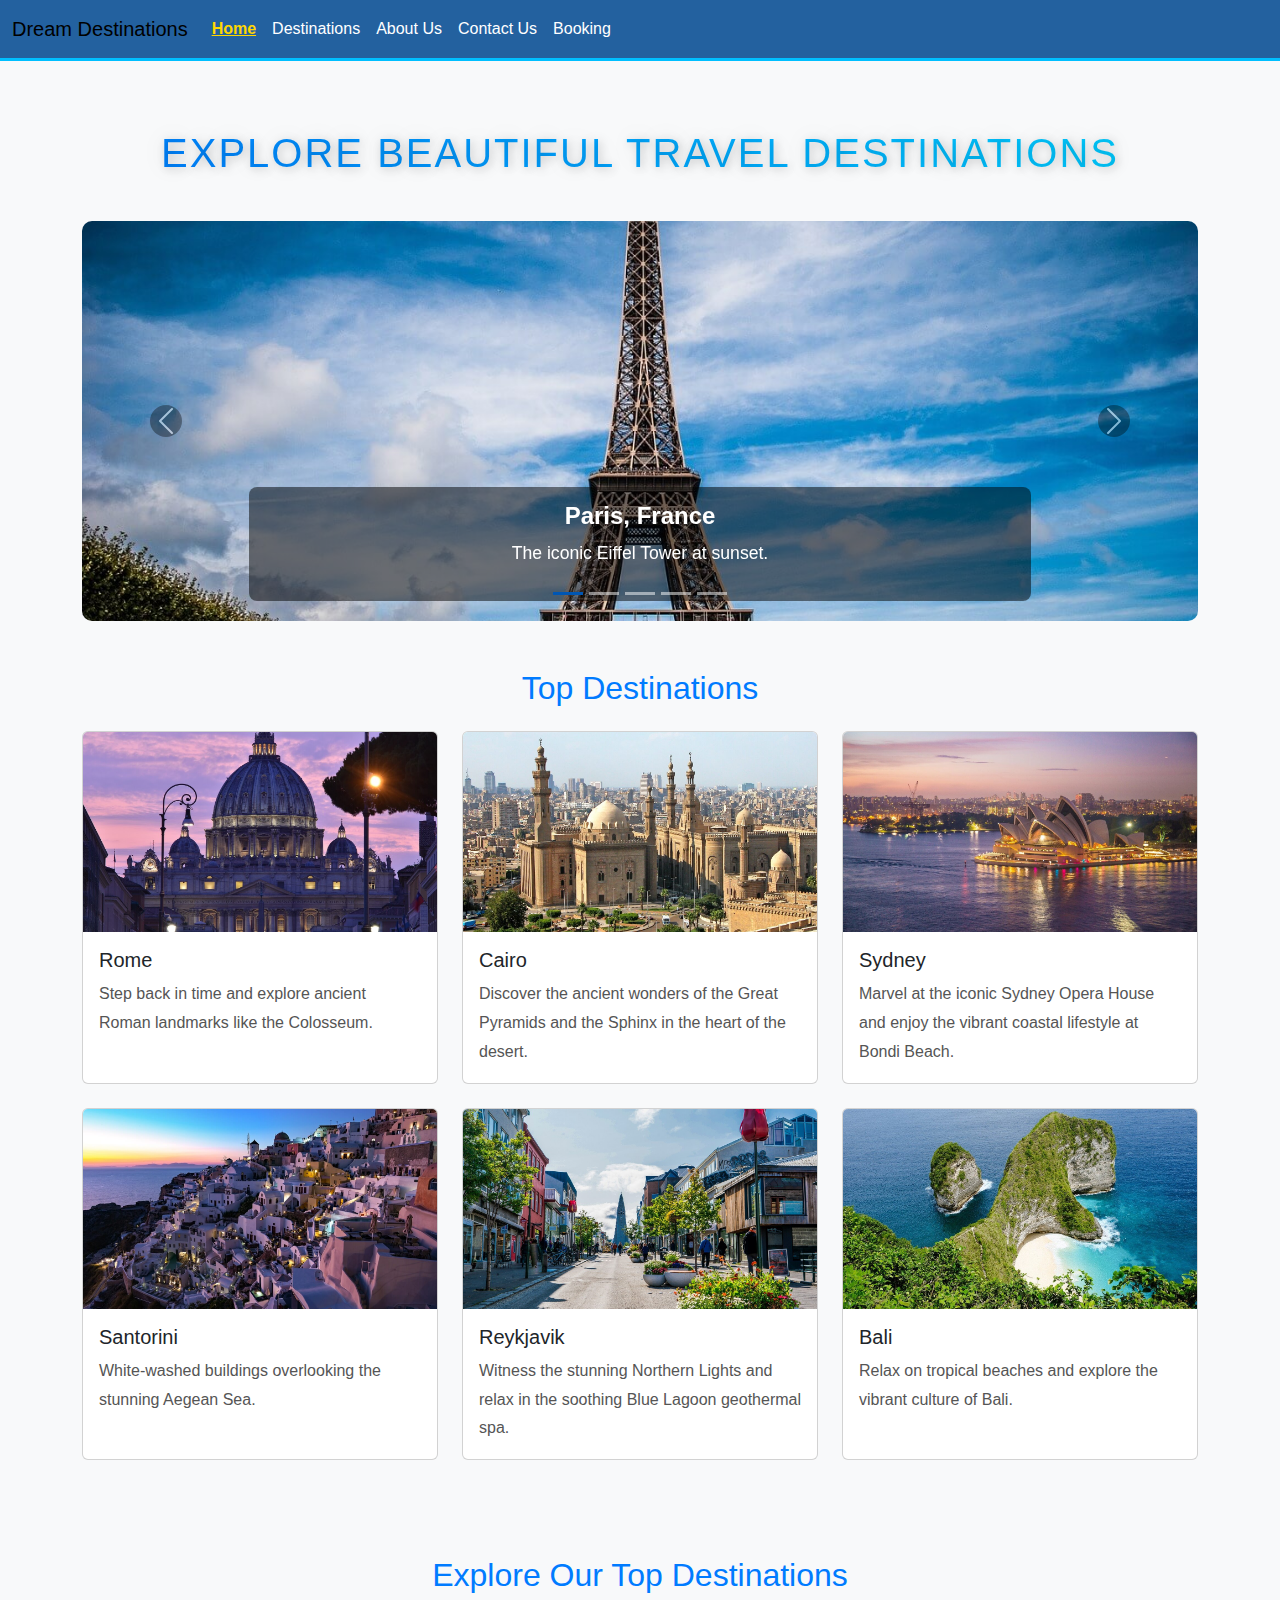
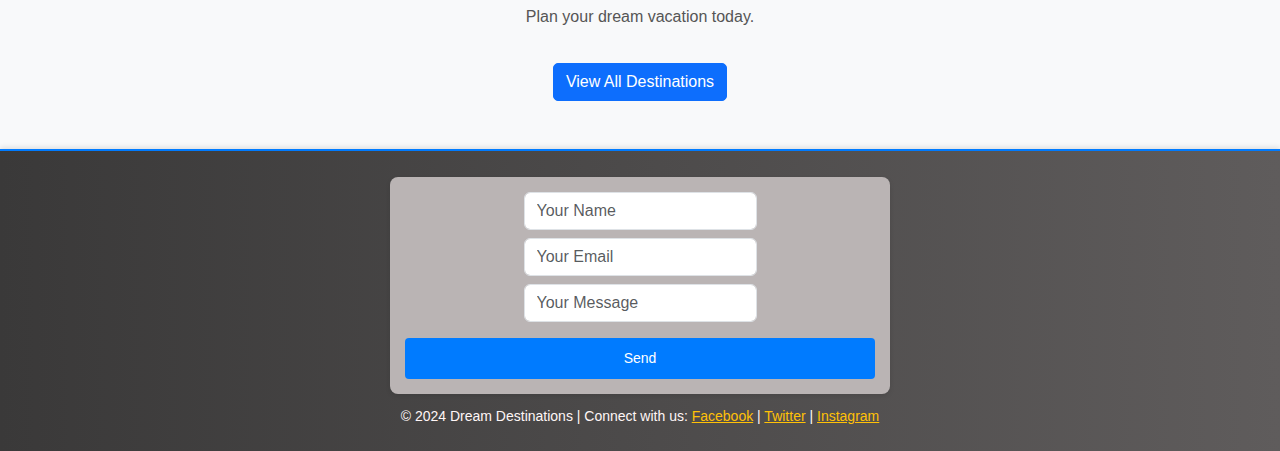
<file: index.html>
<!DOCTYPE html>
<html lang="en">

<head>
    <meta charset="UTF-8">
    <meta name="viewport" content="width=device-width, initial-scale=1.0">
    <title>Dream Destinations - Home</title>
    <link href="https://cdn.jsdelivr.net/npm/bootstrap@5.3.0/dist/css/bootstrap.min.css" rel="stylesheet">
    <link href="styles.css" rel="stylesheet">
</head>

<body>
    <!-- Navigation Bar -->
    <nav class="navbar navbar-expand-lg navbar-light bg-light">
        <div class="container-fluid">
            <a class="navbar-brand" href="index.html">Dream Destinations</a>
            <button class="navbar-toggler" type="button" data-bs-toggle="collapse" data-bs-target="#navbarNav"
                aria-controls="navbarNav" aria-expanded="false" aria-label="Toggle navigation">
                <span class="navbar-toggler-icon"></span>
            </button>
            <div class="collapse navbar-collapse" id="navbarNav">
                <ul class="navbar-nav">
                    <li class="nav-item"><a class="nav-link" href="index.html">Home</a></li>
                    <li class="nav-item"><a class="nav-link" href="destinations.html">Destinations</a></li>
                    <li class="nav-item"><a class="nav-link" href="about.html">About Us</a></li>
                    <li class="nav-item"><a class="nav-link" href="contact.html">Contact Us</a></li>
                    <li class="nav-item active"><a class="nav-link" href="booking.html">Booking</a></li>
                </ul>
            </div>
        </div>
    </nav>

    <!-- Hero Section with Carousel -->
    <div class="container mt-5">
        <!-- Page Title -->
        <h1 class="text-center mb-4">Explore Beautiful Travel Destinations</h1>

        <div id="travelCarousel" class="carousel slide" data-bs-ride="carousel" data-bs-interval="3000">
            <!-- Indicators -->
            <div class="carousel-indicators">
                <button type="button" data-bs-target="#travelCarousel" data-bs-slide-to="0" class="active"
                    aria-current="true" aria-label="Slide 1"></button>
                <button type="button" data-bs-target="#travelCarousel" data-bs-slide-to="1"
                    aria-label="Slide 2"></button>
                <button type="button" data-bs-target="#travelCarousel" data-bs-slide-to="2"
                    aria-label="Slide 3"></button>
                <button type="button" data-bs-target="#travelCarousel" data-bs-slide-to="3"
                    aria-label="Slide 4"></button>
                <button type="button" data-bs-target="#travelCarousel" data-bs-slide-to="4"
                    aria-label="Slide 5"></button>
            </div>

            <!-- Carousel images -->
            <div class="carousel-inner">
                <div class="carousel-item active">
                    <img src="Images/Paris.jpg" class="d-block w-100" alt="Paris, France" />
                    <div class="carousel-caption d-none d-md-block">
                        <h5>Paris, France</h5>
                        <p>The iconic Eiffel Tower at sunset.</p>
                    </div>
                </div>
                <div class="carousel-item">
                    <img src="Images/Kyoto.jpg" class="d-block w-100" alt="Kyoto, Japan" />
                    <div class="carousel-caption d-none d-md-block">
                        <h5>Kyoto, Japan</h5>
                        <p>Beautiful cherry blossoms in spring.</p>
                    </div>
                </div>
                <div class="carousel-item">
                    <img src="Images/New York.jpg" class="d-block w-100" alt="New York, USA" />
                    <div class="carousel-caption d-none d-md-block">
                        <h5>New York, USA</h5>
                        <p>A breathtaking view of the NYC skyline.</p>
                    </div>
                </div>
                <div class="carousel-item">
                    <img src="Images/Santorini.jpg" class="d-block w-100" alt="Santorini, Greece" />
                    <div class="carousel-caption d-none d-md-block">
                        <h5>Santorini, Greece</h5>
                        <p>White-washed buildings overlooking the Aegean Sea.</p>
                    </div>
                </div>
                <div class="carousel-item">
                    <img src="Images/Machu Picchu.jpg" class="d-block w-100" alt="Machu Picchu, Peru" />
                    <div class="carousel-caption d-none d-md-block">
                        <h5>Machu Picchu, Peru</h5>
                        <p>The ancient Incan citadel in the Andes.</p>
                    </div>
                </div>
            </div>

            <!-- Navigation arrows -->
            <button class="carousel-control-prev" type="button" data-bs-target="#travelCarousel" data-bs-slide="prev">
                <span class="carousel-control-prev-icon" aria-hidden="true"></span>
                <span class="visually-hidden">Previous</span>
            </button>
            <button class="carousel-control-next" type="button" data-bs-target="#travelCarousel" data-bs-slide="next">
                <span class="carousel-control-next-icon" aria-hidden="true"></span>
                <span class="visually-hidden">Next</span>
            </button>
        </div>
    </div> 


    <!-- "Top Destinations" Section with Cards -->
    <section class="py-5">
        <div class="container">
            <h2 class="text-center mb-4">Top Destinations</h2>
            <div class="row g-4">
                <!-- Destination 1 -->
                <div class="col-md-4">
                    <div class="card h-100">
                        <img src="Images/Rome.jpg" class="card-img-top" alt="Rome" loading="lazy">
                        <div class="card-body">
                            <h5 class="card-title">Rome</h5>
                            <p class="card-text">Step back in time and explore ancient Roman landmarks like the
                                Colosseum.</p>
                        </div>
                    </div>
                </div>
                <!-- Destination 2 -->
                <div class="col-md-4">
                    <div class="card h-100">
                        <img src="Images/Cairo.jpg" class="card-img-top" alt="Cairo">
                        <div class="card-body">
                            <h5 class="card-title">Cairo</h5>
                            <p class="card-text"> Discover the ancient wonders of the Great Pyramids and the Sphinx in
                                the heart of the desert.</p>
                        </div>
                    </div>
                </div>
                <!-- Destination 3 -->
                <div class="col-md-4">
                    <div class="card h-100">
                        <img src="Images/Sydney.jpg" class="card-img-top" alt="Sydney">
                        <div class="card-body">
                            <h5 class="card-title">Sydney</h5>
                            <p class="card-text">Marvel at the iconic Sydney Opera House and enjoy the vibrant coastal
                                lifestyle at Bondi Beach.</p>
                        </div>
                    </div>
                </div>
                <!-- Destination 4 -->
                <div class="col-md-4">
                    <div class="card h-100">
                        <img src="Images/Santorini.jpg" class="card-img-top" alt="Santorini">
                        <div class="card-body">
                            <h5 class="card-title">Santorini</h5>
                            <p class="card-text">White-washed buildings overlooking the stunning Aegean Sea.</p>
                        </div>
                    </div>
                </div>
                <!-- Destination 5: Rome -->
                <div class="col-md-4">
                    <div class="card h-100">
                        <img src="Images/Reykjavik.jpg" class="card-img-top" alt="Reykjavik">
                        <div class="card-body">
                            <h5 class="card-title">Reykjavik</h5>
                            <p class="card-text">Witness the stunning Northern Lights and relax in the soothing Blue
                                Lagoon geothermal spa.</p>
                        </div>
                    </div>
                </div>
                <!-- Destination 6 -->
                <div class="col-md-4">
                    <div class="card h-100">
                        <img src="Images/Bali.jpg" class="card-img-top" alt="Bali">
                        <div class="card-body">
                            <h5 class="card-title">Bali</h5>
                            <p class="card-text">Relax on tropical beaches and explore the vibrant culture of Bali.</p>
                        </div>
                    </div>
                </div>
            </div>
        </div>
    </section>


    <!-- Top Destinations Preview -->
    <section class="py-5">
        <div class="container text-center">
            <h2>Explore Our Top Destinations</h2>
            <p>Plan your dream vacation today.</p>
            <a href="destinations.html" class="btn btn-primary mt-3">View All Destinations</a>
        </div>
    </section>

    <!-- Footer -->
    <footer class="bg-dark text-white py-3 text-center">
        <!-- Contact Form Integration -->
        <form id="footerContactForm" class="d-flex flex-column align-items-center">
            <div class="mb-2">
                <input type="text" class="form-control" id="footerName" placeholder="Your Name" required />
            </div>
            <div class="mb-2">
                <input type="email" class="form-control" id="footerEmail" placeholder="Your Email" required />
            </div>
            <div class="mb-2">
                <input type="texy" class="form-control" id="footerMessage" placeholder="Your Message" rows="2"
                    required></textarea>
            </div>
            <button class="btn btn-primary mt-2" type="submit">Send</button>
        </form>

        <!-- Static Copyright Text -->
        <p>&copy; 2024 Dream Destinations | Connect with us: 
            <a href="#" class="text-warning">Facebook</a> | 
            <a href="#" class="text-warning">Twitter</a> | 
            <a href="#" class="text-warning">Instagram</a>
        </p>    </footer>

    <script src="https://cdn.jsdelivr.net/npm/bootstrap@5.3.0/dist/js/bootstrap.bundle.min.js"></script>
    <script src="script.js" defer></script>

</body>

</html>
</file>
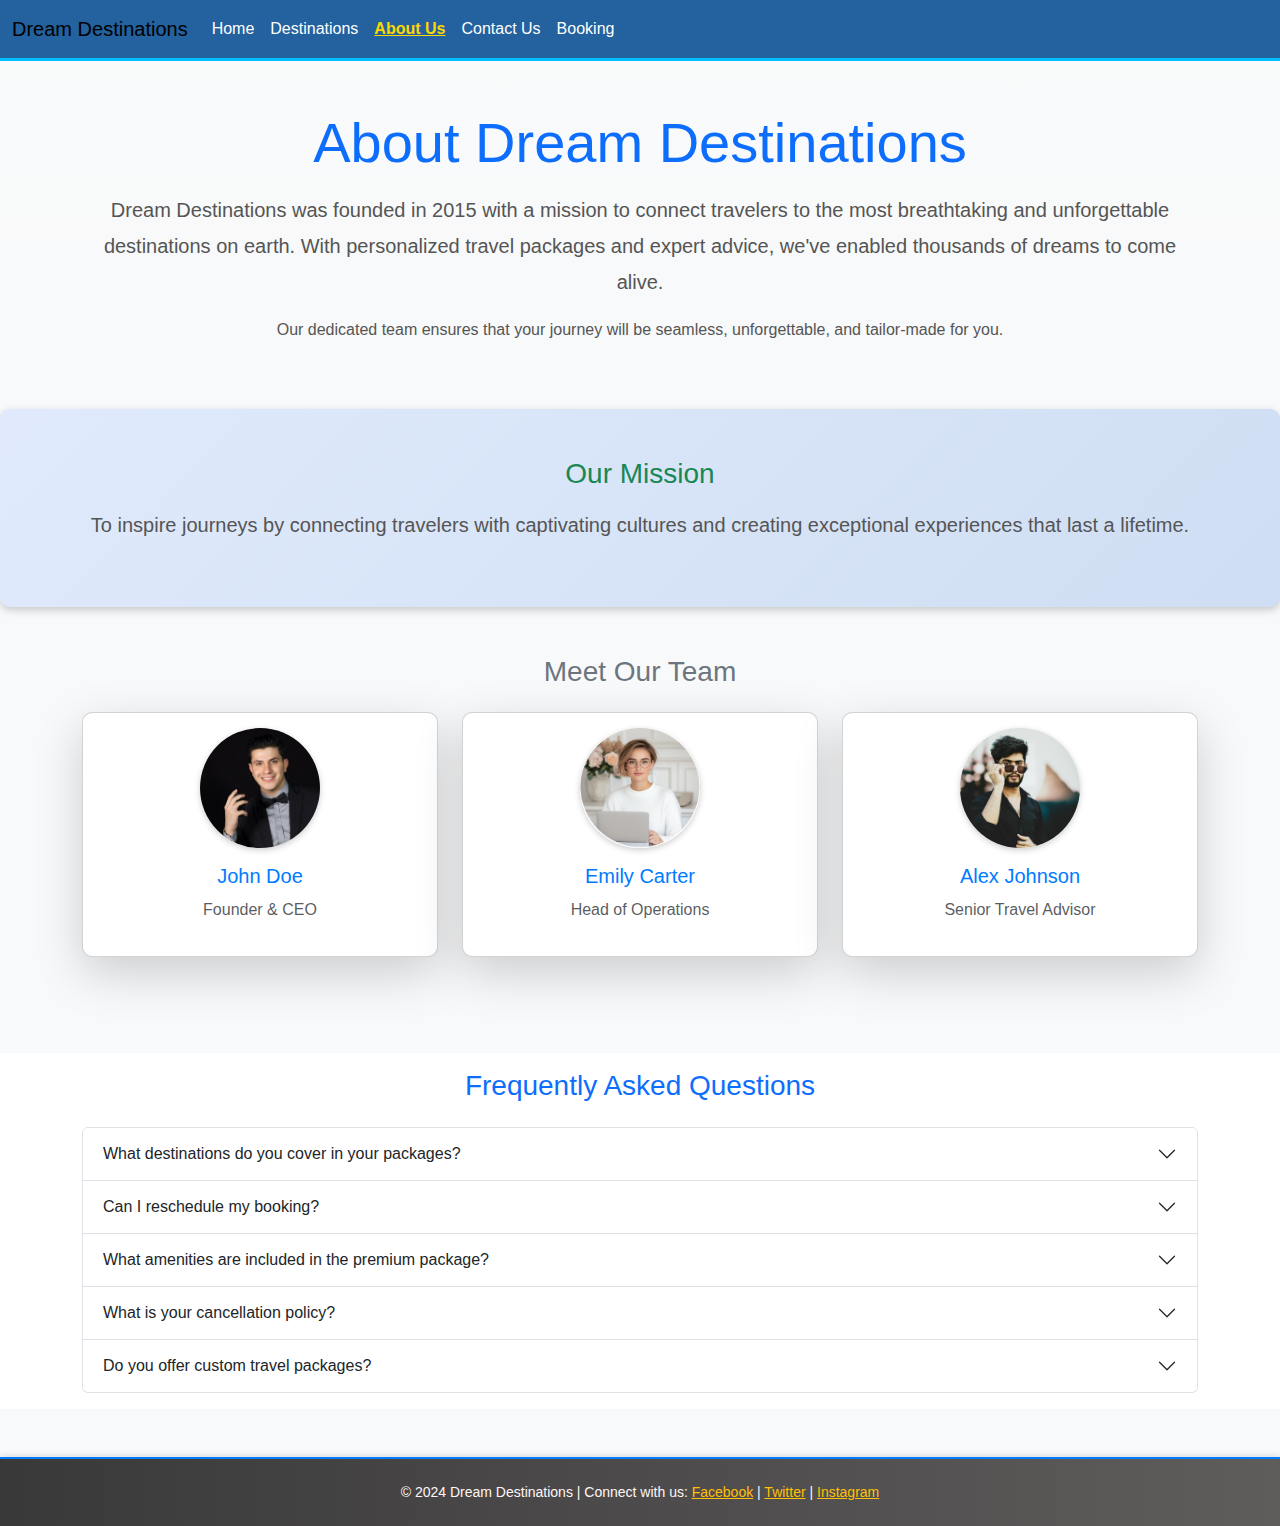
<file: about.html>
<!DOCTYPE html>
<html lang="en">

<head>
    <meta charset="UTF-8">
    <meta name="viewport" content="width=device-width, initial-scale=1.0">
    <title>Dream Destinations - About Us</title>
    <!-- Load Bootstrap -->
    <link href="https://cdn.jsdelivr.net/npm/bootstrap@5.3.0/dist/css/bootstrap.min.css" rel="stylesheet">
    <!-- Custom CSS -->
    <link href="styles.css" rel="stylesheet">
</head>

<body>
     <!-- Navigation Bar -->
     <nav class="navbar navbar-expand-lg navbar-light bg-light">
        <div class="container-fluid">
            <a class="navbar-brand" href="index.html">Dream Destinations</a>
            <button class="navbar-toggler" type="button" data-bs-toggle="collapse" data-bs-target="#navbarNav"
                aria-controls="navbarNav" aria-expanded="false" aria-label="Toggle navigation">
                <span class="navbar-toggler-icon"></span>
            </button>
            <div class="collapse navbar-collapse" id="navbarNav">
                <ul class="navbar-nav">
                    <li class="nav-item"><a class="nav-link" href="index.html">Home</a></li>
                    <li class="nav-item"><a class="nav-link" href="destinations.html">Destinations</a></li>
                    <li class="nav-item"><a class="nav-link" href="about.html">About Us</a></li>
                    <li class="nav-item"><a class="nav-link" href="contact.html">Contact Us</a></li>
                    <li class="nav-item active"><a class="nav-link" href="booking.html">Booking</a></li>
                </ul>
            </div>
        </div>
    </nav>

    <!-- About Us Section -->
    <section class="py-5 bg-gradient">
        <div class="container text-center">
            <h2 class="display-4 text-primary mb-3">About Dream Destinations</h2>
            <p class="lead">
                Dream Destinations was founded in 2015 with a mission to connect travelers to the most breathtaking and unforgettable destinations on earth.
                With personalized travel packages and expert advice, we've enabled thousands of dreams to come alive.
            </p>
            <p>
                Our dedicated team ensures that your journey will be seamless, unforgettable, and tailor-made for you.
            </p>
        </div>
    </section>

    <!-- Mission Statement Section -->
    <section id="missionStatement" class="py-5 bg-light text-center">
        <div class="container">
            <h3 class="text-success mb-3">Our Mission</h3>
            <p class="lead">
                To inspire journeys by connecting travelers with captivating cultures and creating exceptional experiences
                that last a lifetime.
            </p>
        </div>
    </section>

    <!-- Team Section -->
    <section class="py-5">
        <div class="container">
            <h3 class="text-center mb-4 text-secondary">Meet Our Team</h3>
            <div class="row row-cols-1 row-cols-md-3 g-4">
                <!-- Member 1 -->
                <div class="col">
                    <div class="card team-card shadow-lg">
                        <img src="Images/JohnDoe.jpg" class="card-img-top" alt="John Doe">
                        <div class="card-body text-center">
                            <h5 class="card-title">John Doe</h5>
                            <p class="card-text text-muted">Founder & CEO</p>
                        </div>
                    </div>
                </div>
                <!-- Member 2 -->
                <div class="col">
                    <div class="card team-card shadow-lg">
                        <img src="Images/EmilyCarter.jpg" class="card-img-top" alt="Emily Carter">
                        <div class="card-body text-center">
                            <h5 class="card-title">Emily Carter</h5>
                            <p class="card-text text-muted">Head of Operations</p>
                        </div>
                    </div>
                </div>
                <!-- Member 3 -->
                <div class="col">
                    <div class="card team-card shadow-lg">
                        <img src="Images/AlexJohnson.jpg" class="card-img-top" alt="Alex Johnson">
                        <div class="card-body text-center">
                            <h5 class="card-title">Alex Johnson</h5>
                            <p class="card-text text-muted">Senior Travel Advisor</p>
                        </div>
                    </div>
                </div>
            </div>
        </div>
    </section>

    <!-- FAQ Section -->
    <section class="my-5 py-3 bg-white">
        <div class="container">
            <h3 class="text-center mb-4 text-primary">Frequently Asked Questions</h3>
            <div class="accordion" id="faqAccordion">
                   <!-- FAQ 1 -->
                <div class="accordion-item">
                    <h2 class="accordion-header" id="faqHeading1">
                        <button class="accordion-button collapsed" type="button" data-bs-toggle="collapse" data-bs-target="#faqCollapse1">
                            What destinations do you cover in your packages?
                        </button>
                    </h2>
                    <div id="faqCollapse1" class="accordion-collapse collapse">
                        <div class="accordion-body">
                            We cover both popular and offbeat destinations across the globe. Explore our packages for full details.
                        </div>
                    </div>
                </div>
                 <!-- FAQ 2 -->
                <div class="accordion-item">
                    <h2 class="accordion-header" id="faqHeading2">
                        <button class="accordion-button collapsed" type="button" data-bs-toggle="collapse" data-bs-target="#faqCollapse2">
                            Can I reschedule my booking?
                        </button>
                    </h2>
                    <div id="faqCollapse2" class="accordion-collapse collapse">
                        <div class="accordion-body">
                            Yes, rescheduling is possible up to 48 hours before departure, subject to availability.
                        </div>
                    </div>
                </div>
                 <!-- FAQ 3 -->
            <div class="accordion-item">
                <h2 class="accordion-header" id="faqHeading3">
                    <button class="accordion-button collapsed" type="button" data-bs-toggle="collapse" data-bs-target="#faqCollapse3" aria-expanded="false" aria-controls="faqCollapse3">
                        What amenities are included in the premium package?
                    </button>
                </h2>
                <div id="faqCollapse3" class="accordion-collapse collapse" aria-labelledby="faqHeading3" data-bs-parent="#faqAccordion">
                    <div class="accordion-body">
                        The premium package includes luxury accommodations, guided tours, complimentary meals, and personalized customer support. Please see our package details for more.
                    </div>
                </div>
            </div>

            <!-- FAQ 4 -->
            <div class="accordion-item">
                <h2 class="accordion-header" id="faqHeading4">
                    <button class="accordion-button collapsed" type="button" data-bs-toggle="collapse" data-bs-target="#faqCollapse4" aria-expanded="false" aria-controls="faqCollapse4">
                        What is your cancellation policy?
                    </button>
                </h2>
                <div id="faqCollapse4" class="accordion-collapse collapse" aria-labelledby="faqHeading4" data-bs-parent="#faqAccordion">
                    <div class="accordion-body">
                        Cancellations made up to 24 hours before the scheduled date are eligible for a full refund. Later cancellations may incur a fee. Please check our terms for more information.
                    </div>
                </div>
            </div>

            <!-- FAQ 5 -->
            <div class="accordion-item">
                <h2 class="accordion-header" id="faqHeading5">
                    <button class="accordion-button collapsed" type="button" data-bs-toggle="collapse" data-bs-target="#faqCollapse5" aria-expanded="false" aria-controls="faqCollapse5">
                        Do you offer custom travel packages?
                    </button>
                </h2>
                <div id="faqCollapse5" class="accordion-collapse collapse" aria-labelledby="faqHeading5" data-bs-parent="#faqAccordion">
                    <div class="accordion-body">
                        Yes, we offer custom packages designed to meet your unique preferences. Contact our team to plan your perfect trip.
                    </div>
                </div>
            </div>

            </div>
        </div>
    </section>

    <!-- Footer Section -->
    <footer class="bg-dark text-white py-3 text-center">
        <p>&copy; 2024 Dream Destinations | Connect with us: 
            <a href="#" class="text-warning">Facebook</a> | 
            <a href="#" class="text-warning">Twitter</a> | 
            <a href="#" class="text-warning">Instagram</a>
        </p>
    </footer>

    <!-- Load Scripts -->
    <script src="script.js" defer></script>
    <script src="https://cdn.jsdelivr.net/npm/bootstrap@5.3.0/dist/js/bootstrap.bundle.min.js"></script>
</body>

</html>
</file>
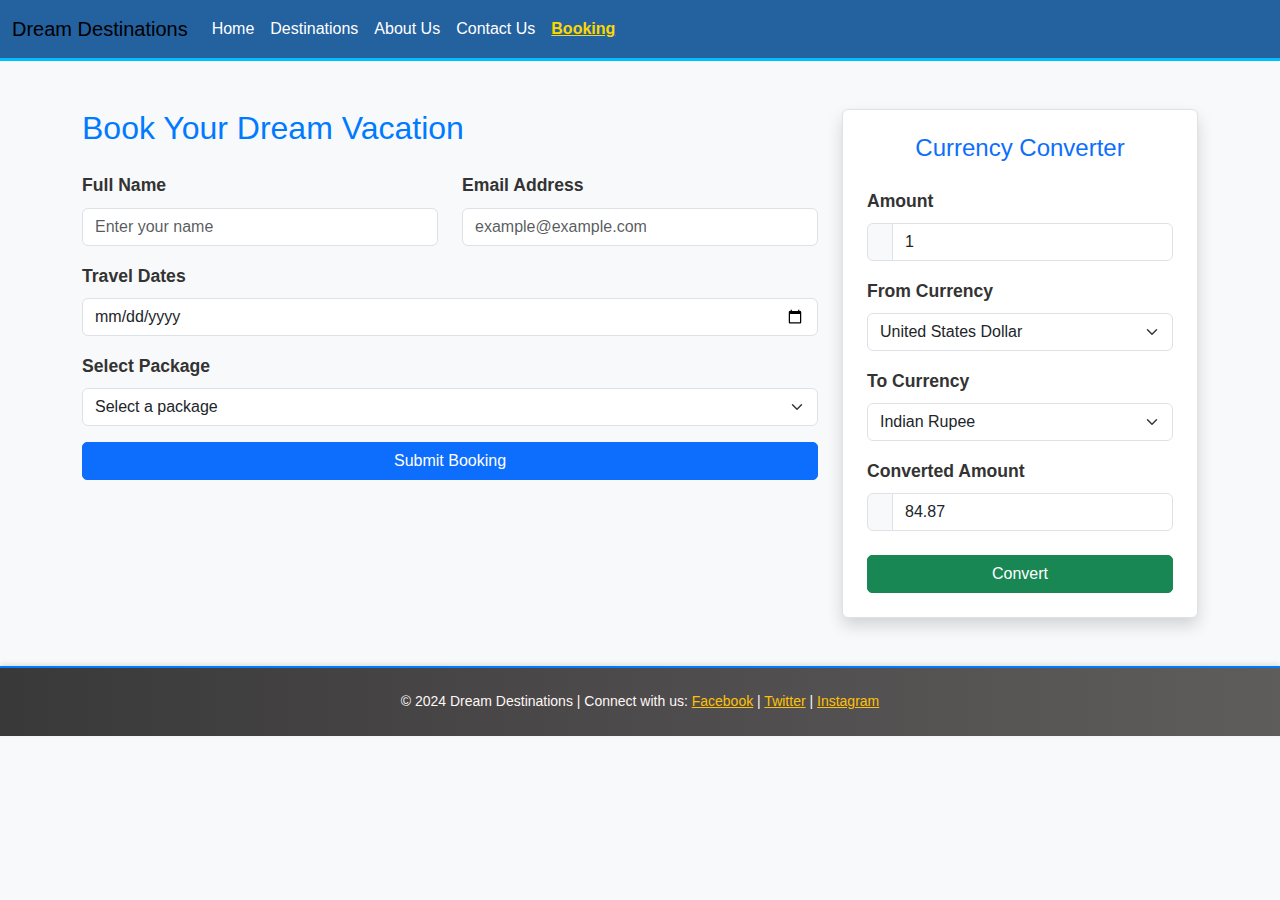
<file: booking.html>
<!DOCTYPE html>
<html lang="en">

<head>
    <meta charset="UTF-8">
    <meta name="viewport" content="width=device-width, initial-scale=1.0">
    <title>Dream Destinations - Booking</title>
    <link href="https://cdn.jsdelivr.net/npm/bootstrap@5.3.0/dist/css/bootstrap.min.css" rel="stylesheet">
    <link href="styles.css" rel="stylesheet">
    
</head>

<body>
    <!-- Navigation Bar -->
    <nav class="navbar navbar-expand-lg navbar-light bg-light">
        <div class="container-fluid">
            <a class="navbar-brand" href="index.html">Dream Destinations</a>
            <button class="navbar-toggler" type="button" data-bs-toggle="collapse" data-bs-target="#navbarNav"
                aria-controls="navbarNav" aria-expanded="false" aria-label="Toggle navigation">
                <span class="navbar-toggler-icon"></span>
            </button>
            <div class="collapse navbar-collapse" id="navbarNav">
                <ul class="navbar-nav">
                    <li class="nav-item"><a class="nav-link" href="index.html">Home</a></li>
                    <li class="nav-item"><a class="nav-link" href="destinations.html">Destinations</a></li>
                    <li class="nav-item"><a class="nav-link" href="about.html">About Us</a></li>
                    <li class="nav-item"><a class="nav-link" href="contact.html">Contact Us</a></li>
                    <li class="nav-item active"><a class="nav-link" href="booking.html">Booking</a></li>
                </ul>
            </div>
        </div>
    </nav>

    <section class="py-5">
        <div class="container">
            <div class="row">
                <!-- Left Column: Booking Form -->
                <div class="col-md-8">
                    <h2 class="text-start mb-4">Book Your Dream Vacation</h2>
                    <form id="bookingForm">
                        <div class="row mb-3">
                            <div class="col-md-6">
                                <label for="name" class="form-label">Full Name</label>
                                <input type="text" id="name" class="form-control" placeholder="Enter your name" required>
                                <small class="form-error" id="nameError">Name is required.</small>
                            </div>
                            <div class="col-md-6">
                                <label for="email" class="form-label">Email Address</label>
                                <input type="email" id="email" class="form-control" placeholder="example@example.com" required>
                                <small class="form-error" id="emailError">Enter a valid email address.</small>
                            </div>
                        </div>
                        <div class="mb-3">
                            <label for="travelDates" class="form-label">Travel Dates</label>
                            <input type="date" id="travelDates" class="form-control" required>
                            <small class="form-error" id="dateError">Please select valid travel dates.</small>
                        </div>
                        <div class="mb-3">
                            <label for="package" class="form-label">Select Package</label>
                            <select id="package" class="form-select" required>
                                <option value="" disabled selected>Select a package</option>
                                <option value="basic">Basic Package</option>
                                <option value="premium">Premium Package</option>
                                <option value="luxury">Luxury Package</option>
                            </select>
                            <small class="form-error" id="packageError">Please select a package.</small>
                        </div>
                        <button type="submit" class="btn btn-primary w-100">Submit Booking</button>
                    </form>
                </div>
    
               <!-- Currency Converter -->
               <div class="col-lg-4">
                <div class="currency-converter p-4 border rounded bg-white shadow">
                    <h4 class="mb-4 text-center text-primary">Currency Converter</h4>
                    <div class="converter-row mb-3">
                        <label for="amountInput" class="form-label">Amount</label>
                        <div class="input-group">
                            <span class="input-group-text"><i class="fas fa-dollar-sign"></i></span>
                            <input type="number" id="amountInput" class="form-control" value="1">
                        </div>
                    </div>
                    <div class="converter-row mb-3">
                        <label for="fromCurrency" class="form-label">From Currency</label>
                        <select id="fromCurrency" class="form-select">
                            <option value="USD">United States Dollar</option>
                            <option value="EUR">Euro</option>
                            <option value="INR">Indian Rupee</option>
                            <option value="GBP">British Pound</option>
                        </select>
                    </div>
                    <div class="converter-row mb-3">
                        <label for="toCurrency" class="form-label">To Currency</label>
                        <select id="toCurrency" class="form-select">
                            <option value="INR">Indian Rupee</option>
                            <option value="USD">United States Dollar</option>
                            <option value="EUR">Euro</option>
                            <option value="GBP">British Pound</option>
                        </select>
                    </div>
                    <div class="converter-row mb-4">
                        <label for="convertedAmount" class="form-label">Converted Amount</label>
                        <div class="input-group">
                            <span class="input-group-text"><i class="fas fa-exchange-alt"></i></span>
                            <input type="text" id="convertedAmount" class="form-control" value="84.87" readonly>
                        </div>
                    </div>
                    <button class="btn btn-success w-100">Convert</button>
                </div>
            </div>
        </div>
    </div>
</section>

    
  

   <!-- Footer Section -->
   <footer class="bg-dark text-white py-3 text-center">
    <p>&copy; 2024 Dream Destinations | Connect with us: 
        <a href="#" class="text-warning">Facebook</a> | 
        <a href="#" class="text-warning">Twitter</a> | 
        <a href="#" class="text-warning">Instagram</a>
    </p>
</footer>


    <script>
        document.addEventListener("DOMContentLoaded", () => {
          const rates = {
            USD: { INR: 84.87, EUR: 0.95, GBP: 0.78 },
            INR: { USD: 0.012, EUR: 0.011, GBP: 0.0092 },
            EUR: { USD: 1.05, INR: 89.35, GBP: 0.83 },
            GBP: { USD: 1.27, INR: 108.21, EUR: 1.21 },
          };
      
          const amountInput = document.getElementById("amountInput");
          const fromCurrency = document.getElementById("fromCurrency");
          const toCurrency = document.getElementById("toCurrency");
          const convertedAmount = document.getElementById("convertedAmount");
      
          function convertCurrency() {
            const from = fromCurrency.value;
            const to = toCurrency.value;
            const amount = parseFloat(amountInput.value);
      
            if (rates[from] && rates[from][to]) {
              const result = (amount * rates[from][to]).toFixed(2);
              convertedAmount.value = result;
            } else {
              convertedAmount.value = "N/A";
            }
          }
      
          // Event Listeners
          amountInput.addEventListener("input", convertCurrency);
          fromCurrency.addEventListener("change", convertCurrency);
          toCurrency.addEventListener("change", convertCurrency);
        });
      </script>
      

    <script src="https://cdn.jsdelivr.net/npm/bootstrap@5.3.0/dist/js/bootstrap.bundle.min.js"></script>
    <script src="script.js" defer></script>

    
</body>

</html>
</file>
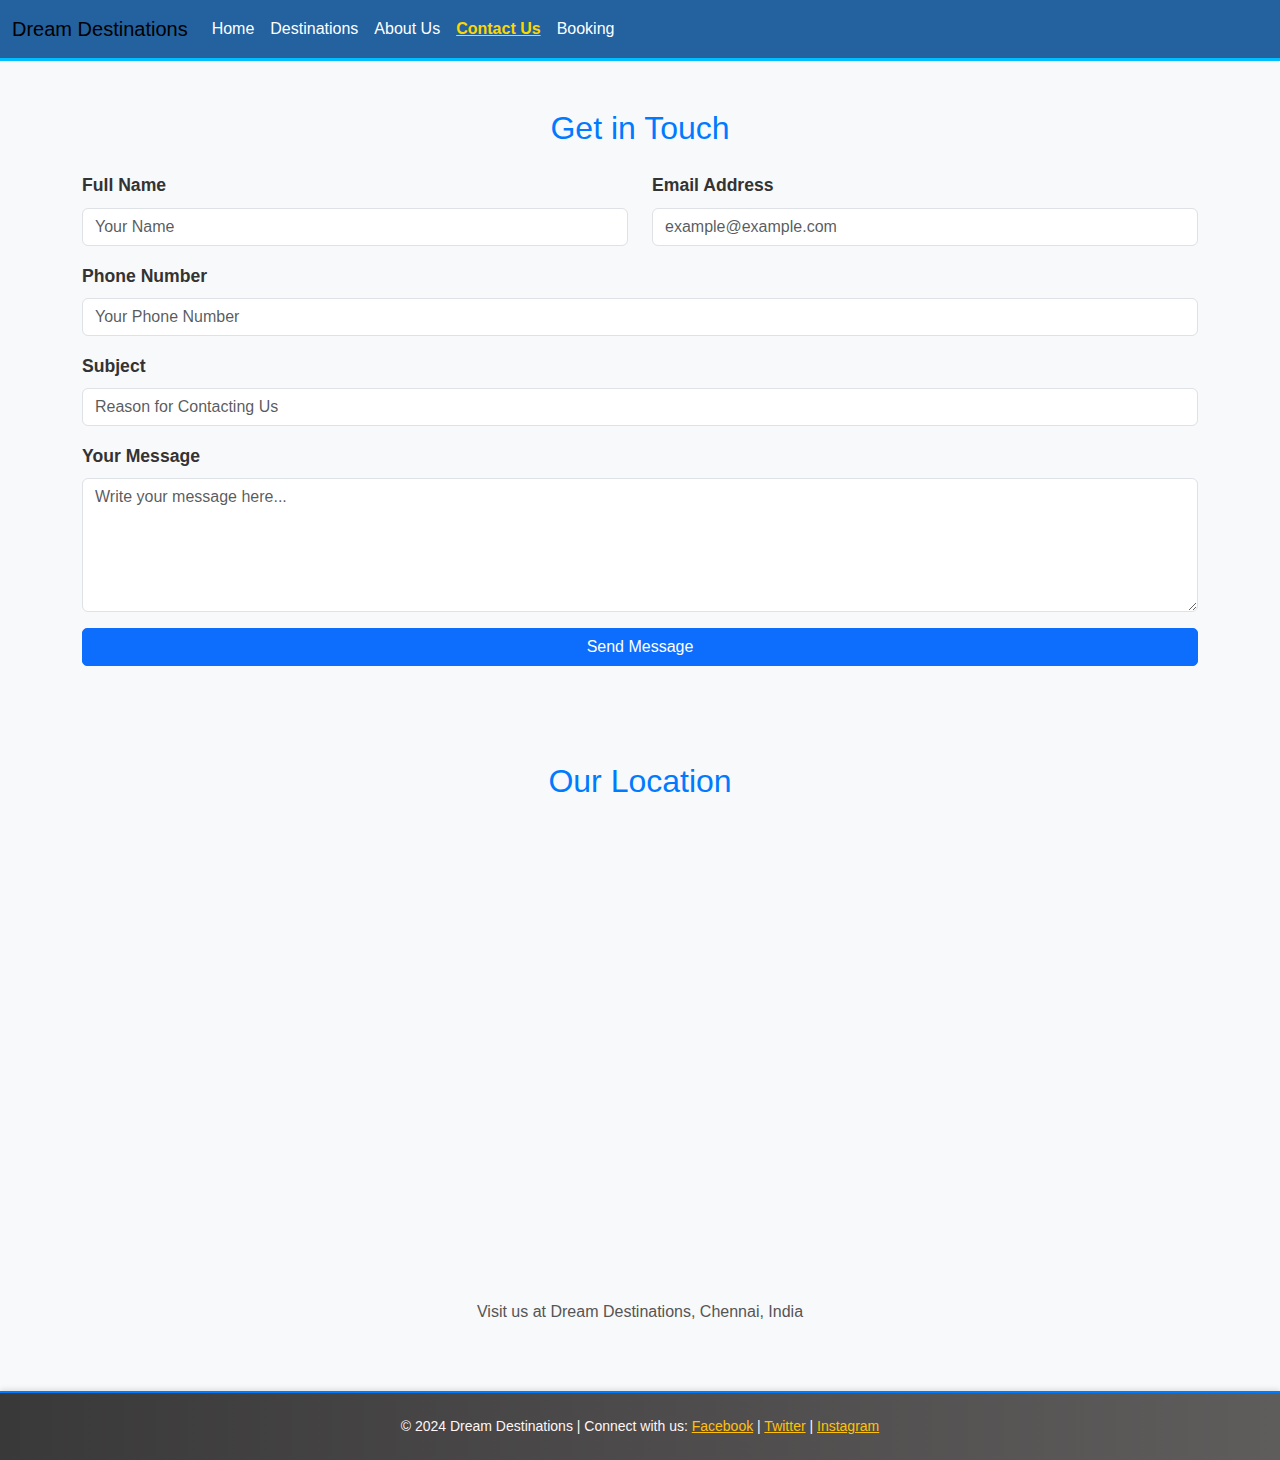
<file: contact.html>
<!DOCTYPE html>
<html lang="en">

<head>
    <meta charset="UTF-8">
    <meta name="viewport" content="width=device-width, initial-scale=1.0">
    <title>Dream Destinations - Contact Us</title>
    <link href="https://cdn.jsdelivr.net/npm/bootstrap@5.3.0/dist/css/bootstrap.min.css" rel="stylesheet">
    <link href="styles.css" rel="stylesheet">
</head>

<body>
    <!-- Navigation Bar -->
    <nav class="navbar navbar-expand-lg navbar-light bg-light">
        <div class="container-fluid">
            <a class="navbar-brand" href="index.html">Dream Destinations</a>
            <button class="navbar-toggler" type="button" data-bs-toggle="collapse" data-bs-target="#navbarNav"
                aria-controls="navbarNav" aria-expanded="false" aria-label="Toggle navigation">
                <span class="navbar-toggler-icon"></span>
            </button>
            <div class="collapse navbar-collapse" id="navbarNav">
                <ul class="navbar-nav">
                    <li class="nav-item"><a class="nav-link" href="index.html">Home</a></li>
                    <li class="nav-item"><a class="nav-link" href="destinations.html">Destinations</a></li>
                    <li class="nav-item"><a class="nav-link" href="about.html">About Us</a></li>
                    <li class="nav-item active"><a class="nav-link" href="contact.html">Contact Us</a></li>
                    <li class="nav-item active"><a class="nav-link" href="booking.html">Booking</a></li>
                </ul>
            </div>
        </div>
    </nav>

    <!-- Contact Form Section -->
<section class="py-5">
    <div class="container">
        <h2 class="text-center mb-4">Get in Touch</h2>
        <form id="contactForm">
            <div class="row mb-3">
                <div class="col-md-6">
                    <label for="contactName" class="form-label">Full Name</label>
                    <input type="text" id="contactName" class="form-control" placeholder="Your Name" required>
                    <small class="form-error text-danger" id="nameError"></small>
                </div>
                <div class="col-md-6">
                    <label for="contactEmail" class="form-label">Email Address</label>
                    <input type="email" id="contactEmail" class="form-control" placeholder="example@example.com" required>
                    <small class="form-error text-danger" id="emailError"></small>
                </div>
            </div>
            <div class="mb-3">
                <label for="contactPhone" class="form-label">Phone Number</label>
                <input type="tel" id="contactPhone" class="form-control" placeholder="Your Phone Number" pattern="[0-9]{10}" required>
                <small class="form-error text-danger" id="phoneError"></small>
            </div>            
            <div class="mb-3">
                <label for="contactSubject" class="form-label">Subject</label>
                <input type="text" id="contactSubject" class="form-control" placeholder="Reason for Contacting Us" required>
                <small class="form-error text-danger" id="subjectError"></small>
            </div>
            <div class="mb-3">
                <label for="contactMessage" class="form-label">Your Message</label>
                <textarea id="contactMessage" class="form-control" rows="5" placeholder="Write your message here..."
                    required></textarea>
                <small class="form-error text-danger" id="messageError"></small>
            </div>
            <button type="submit" class="btn btn-primary w-100">Send Message</button>
        </form>
    </div>
</section>


    <section class="py-5 bg-light">
        <div class="container">
            <h2 class="text-center mb-4">Our Location</h2>
            <div class="map-responsive">
                <!-- Google Map Embed -->
                <iframe 
                    src="https://www.google.com/maps/embed?pb=!1m18!1m12!1m3!1d209325.5587863394!2d80.16345876447767!3d12.872070091544854!2m3!1f0!2f0!3f0!3m2!1i1024!2i768!4f13.1!3m3!1m2!1s0x3a52676a56fc13fd%3A0xc0b5b56d305edd6c!2sDream%20Destinations!5e0!3m2!1sen!2sin!4v1733745993306!5m2!1sen!2sin" 
                    width="100%" 
                    height="450" 
                    style="border:0;" 
                    allowfullscreen="" 
                    loading="lazy" 
                    referrerpolicy="no-referrer-when-downgrade">
                </iframe>
            </div>
            <p class="text-center mt-3">Visit us at Dream Destinations, Chennai, India</p>
        </div>
    </section>
    

     <!-- Footer Section -->
     <footer class="bg-dark text-white py-3 text-center">
        <p>&copy; 2024 Dream Destinations | Connect with us: 
            <a href="#" class="text-warning">Facebook</a> | 
            <a href="#" class="text-warning">Twitter</a> | 
            <a href="#" class="text-warning">Instagram</a>
        </p>
    </footer>

    <script src="https://cdn.jsdelivr.net/npm/bootstrap@5.3.0/dist/js/bootstrap.bundle.min.js"></script>
    <script src="script.js" defer></script>

</body>

</html>
</file>
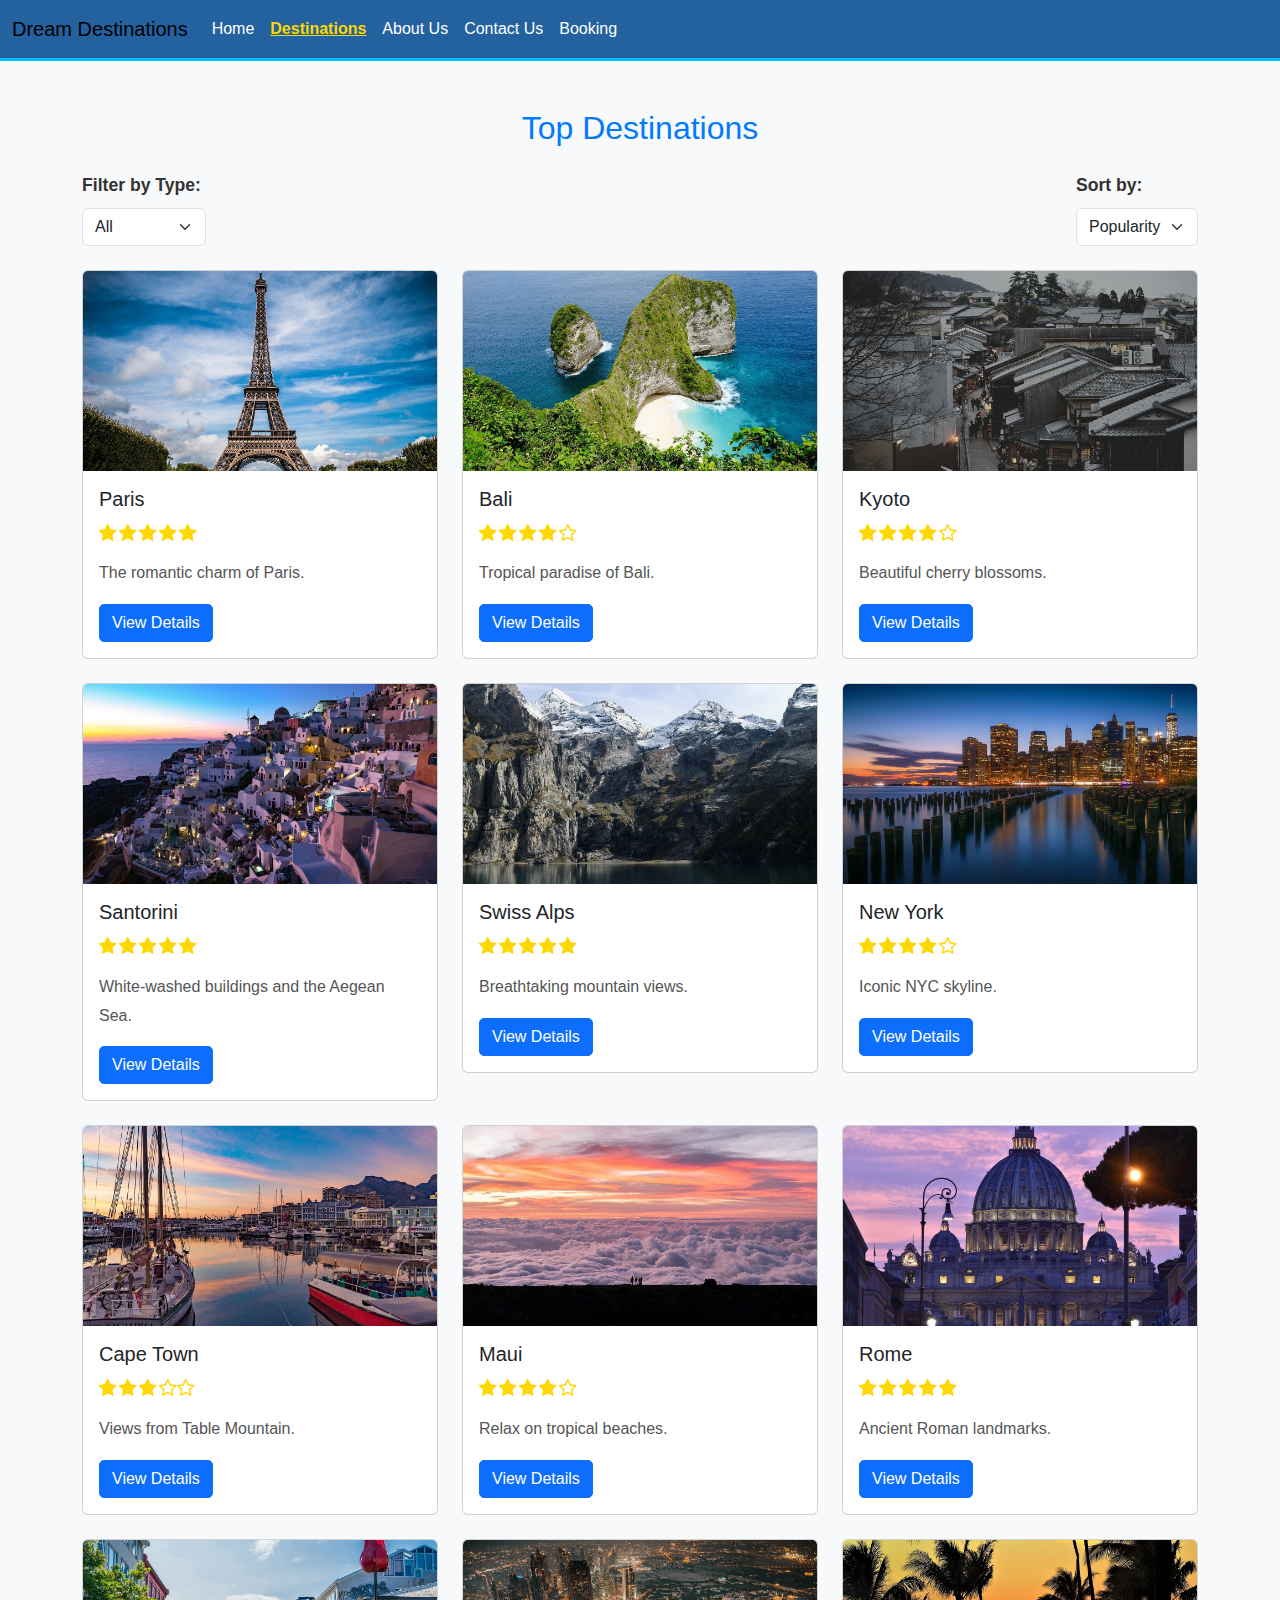
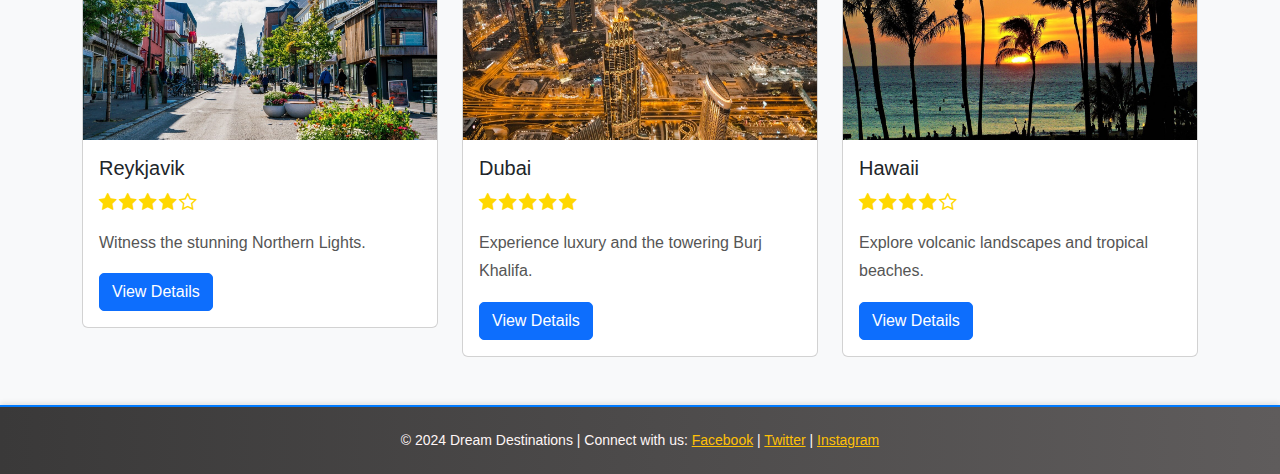
<file: destinations.html>
<!DOCTYPE html>
<html lang="en">
<head>
    <meta charset="UTF-8">
    <meta name="viewport" content="width=device-width, initial-scale=1.0">
    <title>Dream Destinations - Destinations</title>
    <link href="https://cdn.jsdelivr.net/npm/bootstrap@5.3.0/dist/css/bootstrap.min.css" rel="stylesheet">
    <link href="styles.css" rel="stylesheet">
    <link href="https://cdnjs.cloudflare.com/ajax/libs/font-awesome/4.7.0/css/font-awesome.min.css" rel="stylesheet">
</head>
<body>
    <!-- Navigation Bar -->
    <nav class="navbar navbar-expand-lg navbar-light bg-light">
        <div class="container-fluid">
            <a class="navbar-brand" href="index.html">Dream Destinations</a>
            <button class="navbar-toggler" type="button" data-bs-toggle="collapse" data-bs-target="#navbarNav" aria-controls="navbarNav" aria-expanded="false" aria-label="Toggle navigation">
                <span class="navbar-toggler-icon"></span>
            </button>
            <div class="collapse navbar-collapse" id="navbarNav">
                <ul class="navbar-nav">
                    <li class="nav-item"><a class="nav-link" href="index.html">Home</a></li>
                    <li class="nav-item"><a class="nav-link" href="destinations.html">Destinations</a></li>
                    <li class="nav-item"><a class="nav-link" href="about.html">About Us</a></li>
                    <li class="nav-item"><a class="nav-link" href="contact.html">Contact Us</a></li>
                    <li class="nav-item active"><a class="nav-link" href="booking.html">Booking</a></li>
                </ul>
            </div>
        </div>
    </nav> 

    <!-- Destinations Section -->
    <section class="py-5">
        <div class="container">
            <h2 class="text-center mb-4">Top Destinations</h2>

            <!-- Filter and Sort Options -->
            <div class="d-flex justify-content-between mb-4">
                <div>
                    <label for="filterType" class="form-label">Filter by Type:</label>
                    <select id="filterType" class="form-select">
                        <option value="all">All</option>
                        <option value="beaches">Beaches</option>
                        <option value="mountains">Mountains</option>
                        <option value="cities">Cities</option>
                    </select>
                </div>
                <div>
                    <label for="sortOptions" class="form-label">Sort by:</label>
                    <select id="sortOptions" class="form-select">
                        <option value="popularity">Popularity</option>
                        <option value="budget">Budget</option>
                    </select>
                </div>
            </div>

            <!-- Destinations List -->
            <div id="destinationsList" class="row g-4">
                <!-- Destinations will be dynamically rendered here -->
            </div>
        </div>
    </section>

     <!-- Footer Section -->
     <footer class="bg-dark text-white py-3 text-center">
        <p>&copy; 2024 Dream Destinations | Connect with us: 
            <a href="#" class="text-warning">Facebook</a> | 
            <a href="#" class="text-warning">Twitter</a> | 
            <a href="#" class="text-warning">Instagram</a>
        </p>
    </footer>

    <script src="https://cdn.jsdelivr.net/npm/bootstrap@5.3.0/dist/js/bootstrap.bundle.min.js"></script>
    <script src="script.js" defer></script>
</body>
</html>
</file>
<file: styles.css>
/* General styles */
body {
    font-family: Arial, sans-serif;
    line-height: 1.6;
    margin: 0;
    padding: 0;
    background-color: #f8f9fa;
}
 
/* home section*/

/* General Styles */
h1 {
    font-family: "Poppins", sans-serif;
    font-size: 2.5rem;
    font-weight: 400;
    color: transparent;
    background: linear-gradient(45deg, #007bff, #00d4ff);
    -webkit-background-clip: text;
    text-align: center;
    margin-bottom: 40px;
    padding: 20px 0;
    text-transform: uppercase;
    letter-spacing: 2px;
    text-shadow: 2px 2px 10px rgba(0, 0, 0, 0.2), 0 0 25px rgba(0, 0, 0, 0.1);
    animation: fadeIn 2s ease-in-out;
}

/* Carousel General Styles */
.carousel-inner img {
    max-height: 400px;
    width: 100%;
    object-fit: cover;
    border-radius: 10px;
}

.carousel-caption {
    background: rgba(0, 0, 0, 0.5);
    padding: 15px;
    border-radius: 8px;
}

.carousel-caption h5,
.carousel-caption p {
    color: #fff;
}

.carousel-caption h5 {
    font-size: 1.5rem;
    font-weight: 600;
}

.carousel-caption p {
    font-size: 1.1rem;
}

/* Carousel Navigation Arrows */
.carousel-control-prev-icon,
.carousel-control-next-icon {
    background-color: rgba(0, 0, 0, 0.7);
    border-radius: 50%;
}


/* Carousel Indicators */
.carousel-indicators li {
    background-color: #007bff;
}

.carousel-indicators .active {
    background-color: #0056b3;
}

/* Hover Effects for Carousel Items */
.carousel-item:hover {
    transform: scale(1.05);
    transition: transform 0.3s ease-in-out;
}

/* Auto-Slide Input Styling */
.form-group {
    margin: 40px auto 0;
    max-width: 400px;
    display: flex;
    flex-direction: column;
    align-items: center;
}

#autoSlideInterval {
    font-size: 1.2rem;
    padding: 15px;
    width: 80%;
    border: 2px solid #007bff;
    border-radius: 8px;
    outline: none;
    transition: all 0.3s ease;
}

#autoSlideInterval:focus {
    border-color: #0056b3;
    box-shadow: 0 0 8px rgba(0, 91, 255, 0.5);
}

#autoSlideInterval::placeholder {
    color: #777;
    font-style: italic;
}

label {
    font-size: 1.1rem;
    color: #333;
    margin-bottom: 10px;
    font-weight: bold;
    text-align: center;
}

/* "Top Destinations" Section - Card Styling */
.card {
    transition: transform 0.3s ease-in-out, box-shadow 0.3s ease-in-out;
}

.card:hover {
    transform: scale(1.05);
    box-shadow: 0 8px 20px rgba(0, 0, 0, 0.2);
}

.card img {
    height: 200px;
    object-fit: cover;
}

/* Buttons */
.btn {
    border-radius: 5px;
}

.back-to-top {
    position: fixed;
    bottom: 20px;
    right: 20px;
    display: none;
    background-color: #007bff;
    color: white;
    border: none;
    border-radius: 50%;
    padding: 10px 15px;
    font-size: 20px;
    cursor: pointer;
}

footer {
    background-color: #e9ecef;
    padding: 20px;
    text-align: center;
}

/* Responsive Design */
@media (max-width: 768px) {
    .hero-section {
        font-size: 16px;
    }
}

/* Rating Stars */
.rating {
    color: #FFD700; /* Yellow for stars */
    font-size: 1.2rem; /* Slightly larger stars */
    margin-bottom: 10px; /* Space below stars */
}
.rating .fa-star {
    margin-right: 2px; /* Space between stars */
}

/* Destination Details Styling */
#destinationName {
    margin-bottom: 20px;
    font-size: 2rem;
}

#destinationDescription {
    margin-top: 10px;
    line-height: 1.8;
}

.modal-content {
    padding: 20px;
    border-radius: 10px;
}

/* About us page styles*/

h2,h3 {
            color: #007bff;
        }

        p {
            color: #555;
            line-height: 1.8;
        }

        /* Mission Section */
        #missionStatement {
            background: linear-gradient(135deg, #e0eafc, #cfdef3);
            padding: 20px;
            border-radius: 10px;
            color: #333;
            box-shadow: 0px 3px 8px rgba(0, 0, 0, 0.2);
        }

        /* Team Card Styling */
        .team-card {
            transition: transform 0.2s ease-in-out;
            box-shadow: 0px 4px 8px rgba(0, 0, 0, 0.2);
            border-radius: 10px;
            padding: 15px;
        }

        .team-card:hover {
            transform: translateY(-5px);
        }

        .team-card img {
            width: 120px;
            height: 120px;
            object-fit: cover;
            border-radius: 50%;
            box-shadow: 0px 2px 6px rgba(0, 0, 0, 0.2);
            margin: auto;
        }

        .team-card h5 {
            color: #007bff;
        }

        /* General about us layout tweaks */
        .container.about-section {
            text-align: center;
            padding: 40px 0;
        }
        /* styles for booking page */
        .form-error {
            color: red;
            font-size: 0.9rem;
            display: none;
        }

/* Back to Top Button Styling */
.back-to-top {
    position: fixed;
    bottom: 20px;
    right: 20px;
    display: none; /* Hidden initially */
    background-color: #007bff;
    color: white;
    border: none;
    border-radius: 50%;
    width: 50px;
    height: 50px;
    font-size: 20px;
    cursor: pointer;
    box-shadow: 0 4px 8px rgba(0, 0, 0, 0.2);
    transition: background-color 0.3s ease, transform 0.3s ease;
    z-index: 1000; /* Ensure it appears above other content */
}

.back-to-top:hover {
    background-color: #0056b3;
    transform: scale(1.1); /* Slight zoom on hover */
}

#conversionResult {
    font-weight: bold;
    font-size: 1.1rem;
}

/* General Footer Styling */
footer {
    background: linear-gradient(to right, #3a3939, #5f5c5c); /* Subtle grey gradient */
    color: #333;
    padding: 20px 0;
    box-shadow: 0 -2px 5px rgba(0, 0, 0, 0.1);
    border-top: 2px solid #007bff;
  }
  
  /* Contact Form Styling */
  footer form {
    max-width: 500px;
    margin: 10px auto;
    padding: 15px;
    background-color: #bab4b4;
    border-radius: 8px;
    box-shadow: 0 2px 5px rgba(0, 0, 0, 0.1);
  }
  
  footer input,
  footer textarea {
    border: 1px solid #777;
    transition: all 0.3s ease;
    border-radius: 4px;
    padding: 8px;
  }
  
  footer input:focus,
  footer textarea:focus {
    border-color: #007bff;
    outline: none;
  }
  
  /* Button Styling */
  footer .btn-primary {
    width: 100%;
    padding: 10px;
    background-color: #007bff;
    border: none;
    color: #ffffff;
    font-size: 14px;
    border-radius: 4px;
    transition: all 0.3s ease;
  }
  
  footer .btn-primary:hover {
    background-color: #0056b3;
    transform: scale(1.1);
  }
  
  /* Change the color of the copyright text */
footer p {
    color: #fff6f6;
    font-size: 14px;
    margin: 5px 0;
  }
  /* Responsive Adjustments */
  @media (max-width: 768px) {
    footer form {
      width: 100%;
    }
  }
  
/* Force styles with higher specificity */
.navbar {
    background-color: #23619f !important; /* Deep blue background */
    border-bottom: 3px solid #00bfff; /* Subtle blue border effect */
    transition: background-color 0.3s ease; /* Smooth hover effect */
  }
  
  /* Navbar Link Styles */
  .navbar-nav .nav-link {
    color: #ffffff !important; /* White text for visibility */
    font-size: 1rem;
    transition: color 0.3s ease, transform 0.3s ease;
  }
  
  /* Hover effects */
  .navbar-nav .nav-link:hover {
    color: #00bfff;
    transform: translateY(-2px);
  }
  
/* Active Navigation Link */
.navbar-nav .nav-link.active {
    color: #ffd700 !important; /* Gold color to indicate active page */
    font-weight: bold;
    text-decoration: underline;
    transition: color 0.3s ease;
  }
  
  /* Adjustments for responsive design */
  @media (max-width: 768px) {
    .navbar-nav .nav-link {
      font-size: 0.9rem;
    }
  }
  
/* General Styling */
html,
body {
    scroll-behavior: smooth;
}

/* Gradient Background for About Section */
.bg-gradient {
    background: linear-gradient(to right, #d3cce5, #e9e4f0);
    color: #333;
    padding: 20px 0;
}

/* Accordion Enhancements */
.accordion-button {
    transition: background-color 0.3s ease;
}

.accordion-button:hover {
    background-color: #f0f0f0;
}

/* Footer Styling */
footer a:hover {
    text-decoration: underline;
}
</file>
